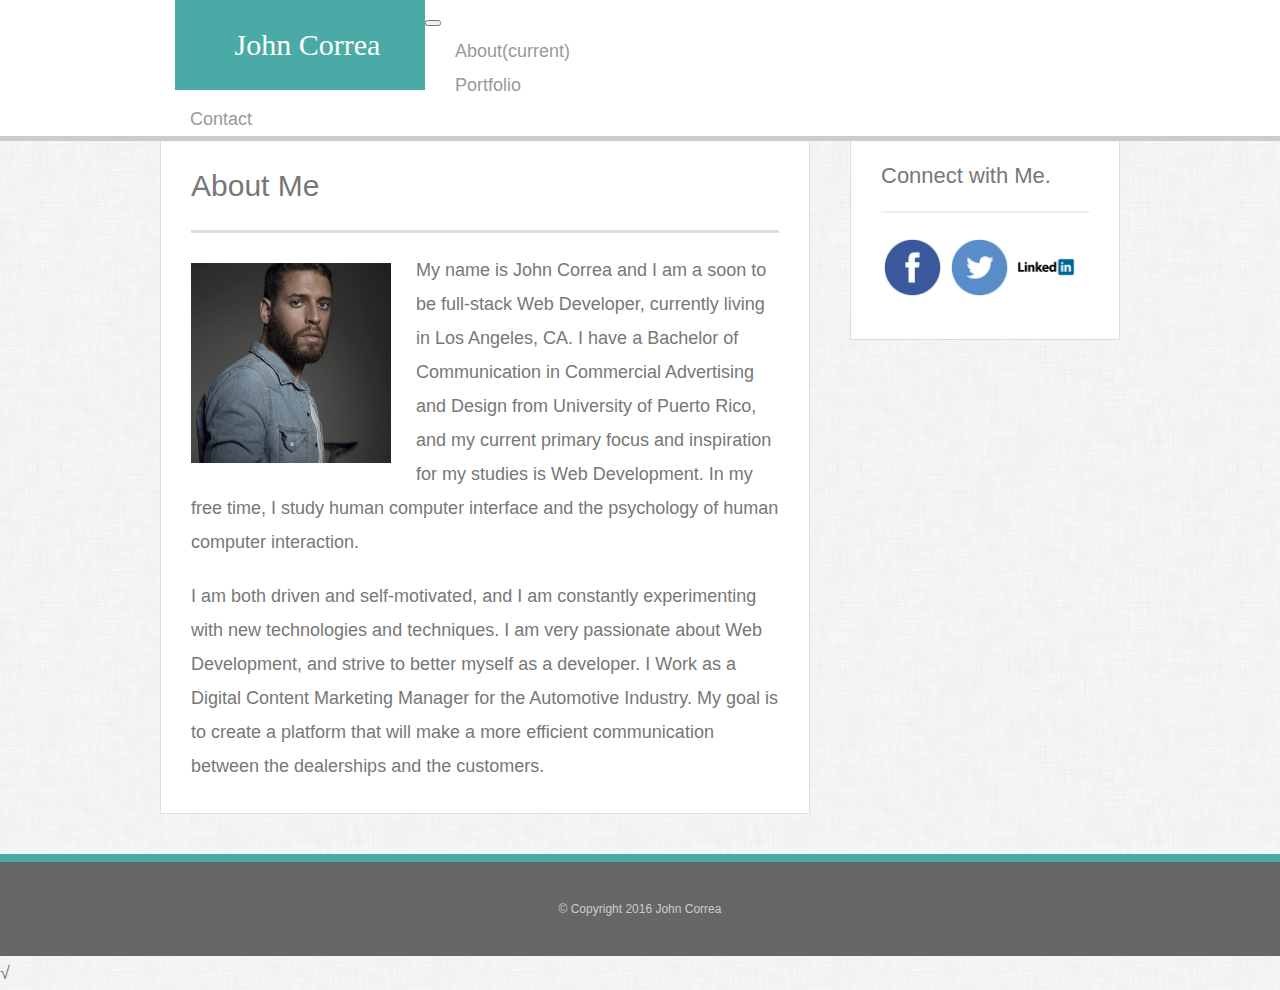
<file: index.html>
<!DOCTYPE html>
<html lang="en">

<head>
    <meta charset="utf-8">
    <meta name="viewport" content="width=device-width, initial-scale=1, shrink-to-fit=no">
    <link rel="stylesheet" href="assets/css/reset.css">
    <link rel="stylesheet" href="assets/css/style.css">
    <!-- Bootstrap CSS -->
    <link rel="stylesheet" href="https://maxcdn.bootstrapcdn.com/bootstrap/4.0.0-beta.2/css/bootstrap.min.css" integrity="sha384-PsH8R72JQ3SOdhVi3uxftmaW6Vc51MKb0q5P2rRUpPvrszuE4W1povHYgTpBfshb" crossorigin="anonymous">
    <title>About Me</title>
</head>

<body>
    <!-- <header id="masthead">
        <div class="container">

            <a href="index.html" id="logo">John Correa</a>
            <nav>
                <a href="index.html">About</a>
                <a href="portfolio.html">Portfolio</a>
                <a href="Contact.html">Contact</a>
            </nav>
        </div>
    </header> -->

    <!-- Nav Bar -->
    <nav class="navbar navbar-expand-lg navbar-light bg-light fixed-top" id="masthead">
        <div class="container mb-3">
            <a class="navbar-brand" id="logo" href="index.html">John Correa</a>
            <button class="navbar-toggler" type="button" data-toggle="collapse" data-target="#navbarNav" aria-controls="navbarNav" aria-expanded="false" aria-label="Toggle navigation">
    <span class="navbar-toggler-icon"></span>
  </button>
            <div class="collapse navbar-collapse" id="navbarNav">
                <ul class="navbar-nav ml-auto">
                    <li class="nav-item active">
                        <a class="nav-link text-secondary" href="index.html">About<span class="sr-only">(current)</span></a>
                    </li>
                    <li class="nav-item">
                        <a class="nav-link text-secondary" href="portfolio.html">Portfolio</a>
                    </li>
                    <li class="nav-item">
                        <a class="nav-link text-secondary" href="contact.html">Contact</a>
                    </li>
                </ul>
            </div>
        </div>
    </nav>

    <!-- /Nav Bar -->

    <div id="main-container" class="container">
        <section class="main-section">
            <h1>About Me</h1>
            <img src="assets/images/profile1.jpg" class="auth-image" alt="John Correa Portrait">
            <p>
                My name is John Correa and I am a soon to be full-stack Web Developer, currently living in Los Angeles, CA. I have a Bachelor of Communication in Commercial Advertising and Design from University of Puerto Rico, and my current primary focus and inspiration
                for my studies is Web Development. In my free time, I study human computer interface and the psychology of human computer interaction.
            </p>

            <p>
                I am both driven and self-motivated, and I am constantly experimenting with new technologies and techniques. I am very passionate about Web Development, and strive to better myself as a developer. I Work as a Digital Content Marketing Manager for the
                Automotive Industry. My goal is to create a platform that will make a more efficient communication between the dealerships and the customers.
            </p>
        </section>
        <section class="sidebar float-md-right col-sm col-md col-lg-4">
            <div id=" connect ">
                <h2>Connect with Me.</h2>
                <a target="_blank " href="https://www.facebook.com/jcorreaphoto "> <img src="assets/images/if_facebook_circle_color_107175.png " class="social " alt="facebook logo "></a>
                <a target="_blank " href="https://twitter.com/jcorrealive "> <img src="assets/images/if_twitter_circle_color_107170.png " class="social " alt="Twitter Logo "></a>
                <a target="_blank " href="https://www.linkedin.com/in/john-correa-a14bb22a/ "><img src="assets/images/if_linkedin_294671.png " class="social " alt="Linkedin Logo "> </a>
            </div>
        </section>
    </div>
    <footer>
        <div class="container ">
            &copy; Copyright 2016 John Correa
        </div>
    </footer>
    <!-- Optional JavaScript -->
    <!-- jQuery first, then Popper.js, then Bootstrap JS -->
    <script src="https://code.jquery.com/jquery-3.2.1.slim.min.js " integrity="sha384-KJ3o2DKtIkvYIK3UENzmM7KCkRr/rE9/Qpg6aAZGJwFDMVNA/GpGFF93hXpG5KkN " crossorigin="anonymous "></script>
    <script src="https://cdnjs.cloudflare.com/ajax/libs/popper.js/1.12.3/umd/popper.min.js " integrity="sha384-vFJXuSJphROIrBnz7yo7oB41mKfc8JzQZiCq4NCceLEaO4IHwicKwpJf9c9IpFgh " crossorigin="anonymous "></script>
    <script src="https://maxcdn.bootstrapcdn.com/bootstrap/4.0.0-beta.2/js/bootstrap.min.js " integrity="sha384-alpBpkh1PFOepccYVYDB4do5UnbKysX5WZXm3XxPqe5iKTfUKjNkCk9SaVuEZflJ " crossorigin="anonymous "></script>
</body>

</html>√
</file>
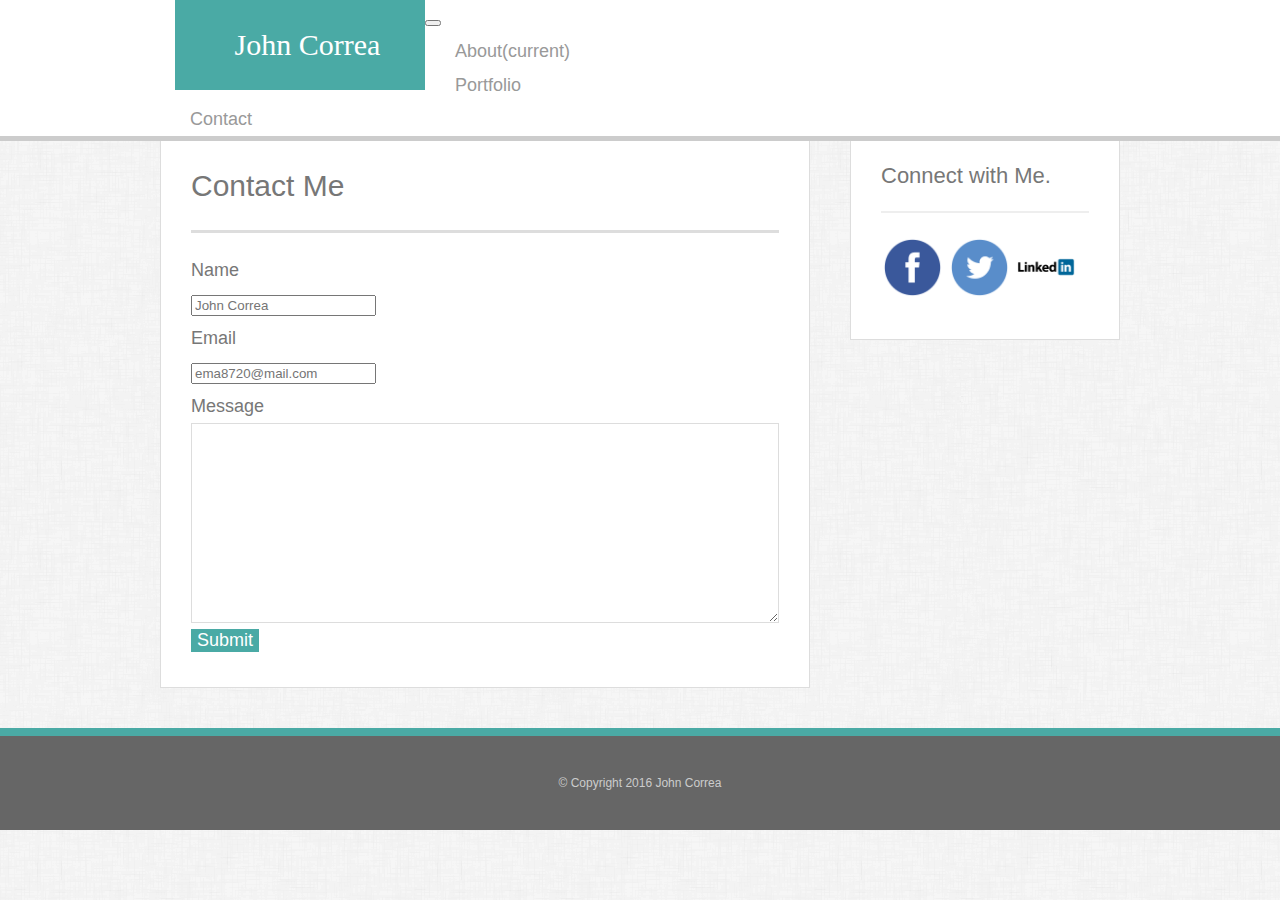
<file: contact.html>
<!DOCTYPE html>
<html lang="en">

<head>
    <meta charset="utf-8">
    <meta name="viewport" content="width=device-width, initial-scale=1, shrink-to-fit=no">
    <link rel="stylesheet" href="assets/css/reset.css">
    <link rel="stylesheet" href="assets/css/style.css">
    <!-- Bootstrap CSS -->
    <link rel="stylesheet" href="https://maxcdn.bootstrapcdn.com/bootstrap/4.0.0-beta.2/css/bootstrap.min.css" integrity="sha384-PsH8R72JQ3SOdhVi3uxftmaW6Vc51MKb0q5P2rRUpPvrszuE4W1povHYgTpBfshb" crossorigin="anonymous">
    <title>About Me</title>
</head>

<body>
    <!-- <header id="masthead">
        <div class="container">

            <a href="index.html" id="logo">John Correa</a>
            <nav>
                <a href="index.html">About</a>
                <a href="Portfolio.html">Portfolio</a>
                <a href="Contact.html">Contact</a>
            </nav>
        </div>
    </header> -->

    <!-- Nav Bar -->
    <!-- <nav class="navbar navbar-expand-lg navbar-light bg-light" id="masthead">
        <div class="container">
            <a class="navbar-brand" id="logo" href="index.html">John Correa</a>
            <button class=" navbar-toggler" type="button" data-toggle="collapse" data-target="#navbarNav" aria-controls="navbarNav" aria-expanded="false" aria-label="Toggle navigation">
    <span class="navbar-toggler-icon "></span>
  </button>

            <div class="collapse navbar-collapse " id="navbarSupportedContent ">
                <ul class="navbar-nav ml-auto mr-0 ">
                    <li class="nav-item active ">
                        <a class="nav-link text-secondary " href="index.html ">About <span class="sr-only ">(current)</span></a>
                    </li>
                    <li class="nav-item active ">
                        <a class="nav-link text-secondary " href="portfolio.html ">Portfolio</a>
                    </li>

                    <li class="nav-item active ">
                        <a class="nav-link text-secondary " href="contact.html ">Contact</a>
                    </li>
                </ul>

            </div>
        </div>
    </nav> -->
    <!--  /Nav Bar -->

    <nav class="navbar navbar-expand-lg navbar-light bg-light fixed-top" id="masthead">
        <div class="container mb-3">
            <a class="navbar-brand" id="logo" href="index.html">John Correa</a>
            <button class="navbar-toggler" type="button" data-toggle="collapse" data-target="#navbarNav" aria-controls="navbarNav" aria-expanded="false" aria-label="Toggle navigation">
    <span class="navbar-toggler-icon"></span>
  </button>
            <div class="collapse navbar-collapse" id="navbarNav">
                <ul class="navbar-nav ml-auto">
                    <li class="nav-item active">
                        <a class="nav-link text-secondary" href="index.html">About<span class="sr-only">(current)</span></a>
                    </li>
                    <li class="nav-item">
                        <a class="nav-link text-secondary" href="portfolio.html">Portfolio</a>
                    </li>
                    <li class="nav-item">
                        <a class="nav-link text-secondary" href="contact.html">Contact</a>
                    </li>
                </ul>
            </div>
        </div>
    </nav>


    <div id="main-container" class="container">
        <section class="main-section">
            <h1>Contact Me</h1>

            <form id="Contact-Form">
                <ul>
                    <li>
                        <label for="name">Name</label>
                        <input type="text" name="name" id="name" placeholder="John Correa" required="required">
                    </li>
                    <li>
                        <label for="email">Email</label>
                        <input type="text" name="email" id="email" placeholder="ema8720@mail.com" required="required">
                    </li>
                    <li>
                        <label for="message">Message</label>
                        <textarea id="message" name="message" required="required"></textarea>
                    </li>
                </ul>
                <input type="submit" name="submit">
            </form>
        </section>
        <section class="sidebar col-xs col-sm col-md col-lg-4">
            <div id="connect">
                <h2>Connect with Me.</h2>
                <a target="_blank" href="https://www.facebook.com/jcorreaphoto"> <img src="assets/images/if_facebook_circle_color_107175.png" class="social" alt="facebook logo"></a>
                <a target="_blank" href="https://twitter.com/jcorrealive"> <img src="assets/images/if_twitter_circle_color_107170.png" class="social" alt="Twitter Logo"></a>
                <a target="_blank" href="https://www.linkedin.com/in/john-correa-a14bb22a/"><img src="assets/images/if_linkedin_294671.png" class="social" alt="Linkedin Logo"> </a>
            </div>
        </section>
    </div>
    <footer>
        <div class="container">
            &copy; Copyright 2016 John Correa
        </div>
    </footer>

    <!-- Optional JavaScript -->
    <!-- jQuery first, then Popper.js, then Bootstrap JS -->
    <script src="https://code.jquery.com/jquery-3.2.1.slim.min.js" integrity="sha384-KJ3o2DKtIkvYIK3UENzmM7KCkRr/rE9/Qpg6aAZGJwFDMVNA/GpGFF93hXpG5KkN" crossorigin="anonymous"></script>
    <script src="https://cdnjs.cloudflare.com/ajax/libs/popper.js/1.12.3/umd/popper.min.js" integrity="sha384-vFJXuSJphROIrBnz7yo7oB41mKfc8JzQZiCq4NCceLEaO4IHwicKwpJf9c9IpFgh" crossorigin="anonymous"></script>
    <script src="https://maxcdn.bootstrapcdn.com/bootstrap/4.0.0-beta.2/js/bootstrap.min.js" integrity="sha384-alpBpkh1PFOepccYVYDB4do5UnbKysX5WZXm3XxPqe5iKTfUKjNkCk9SaVuEZflJ" crossorigin="anonymous"></script>

</body>

</html>
</file>
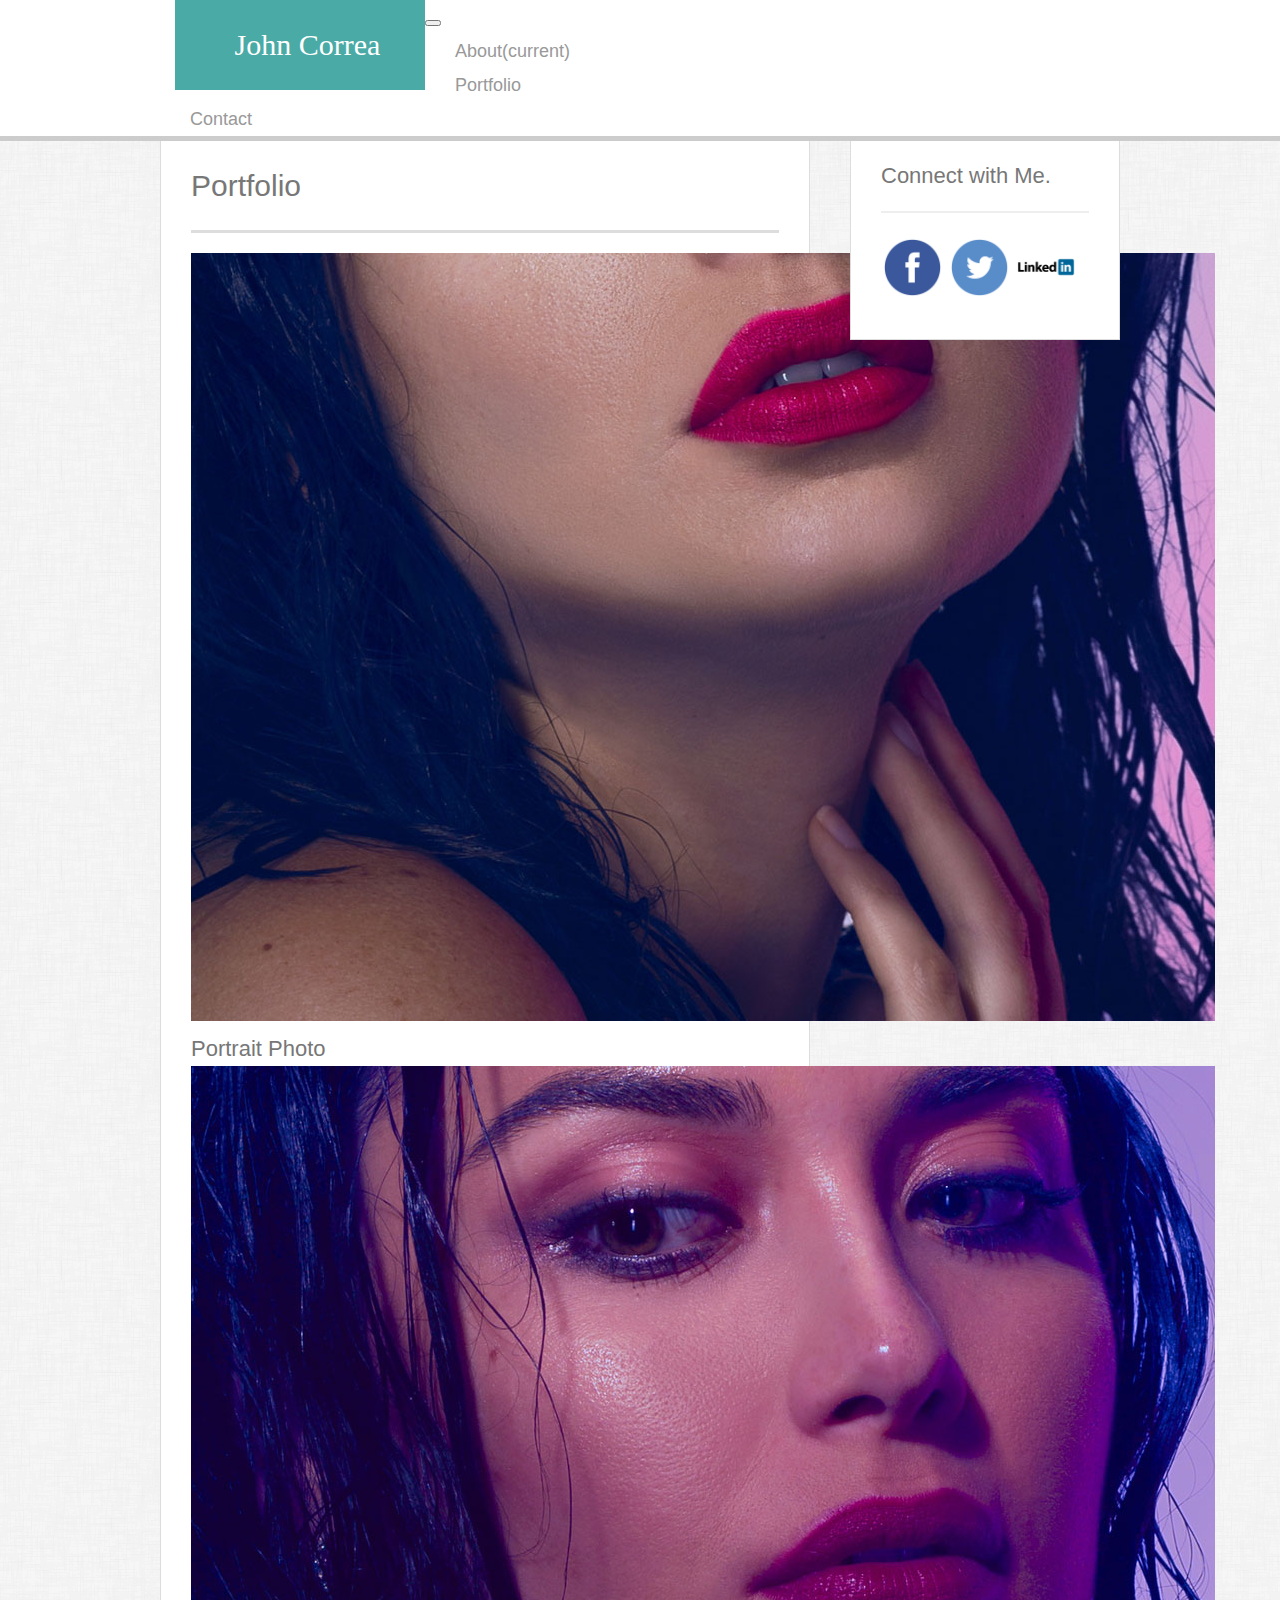
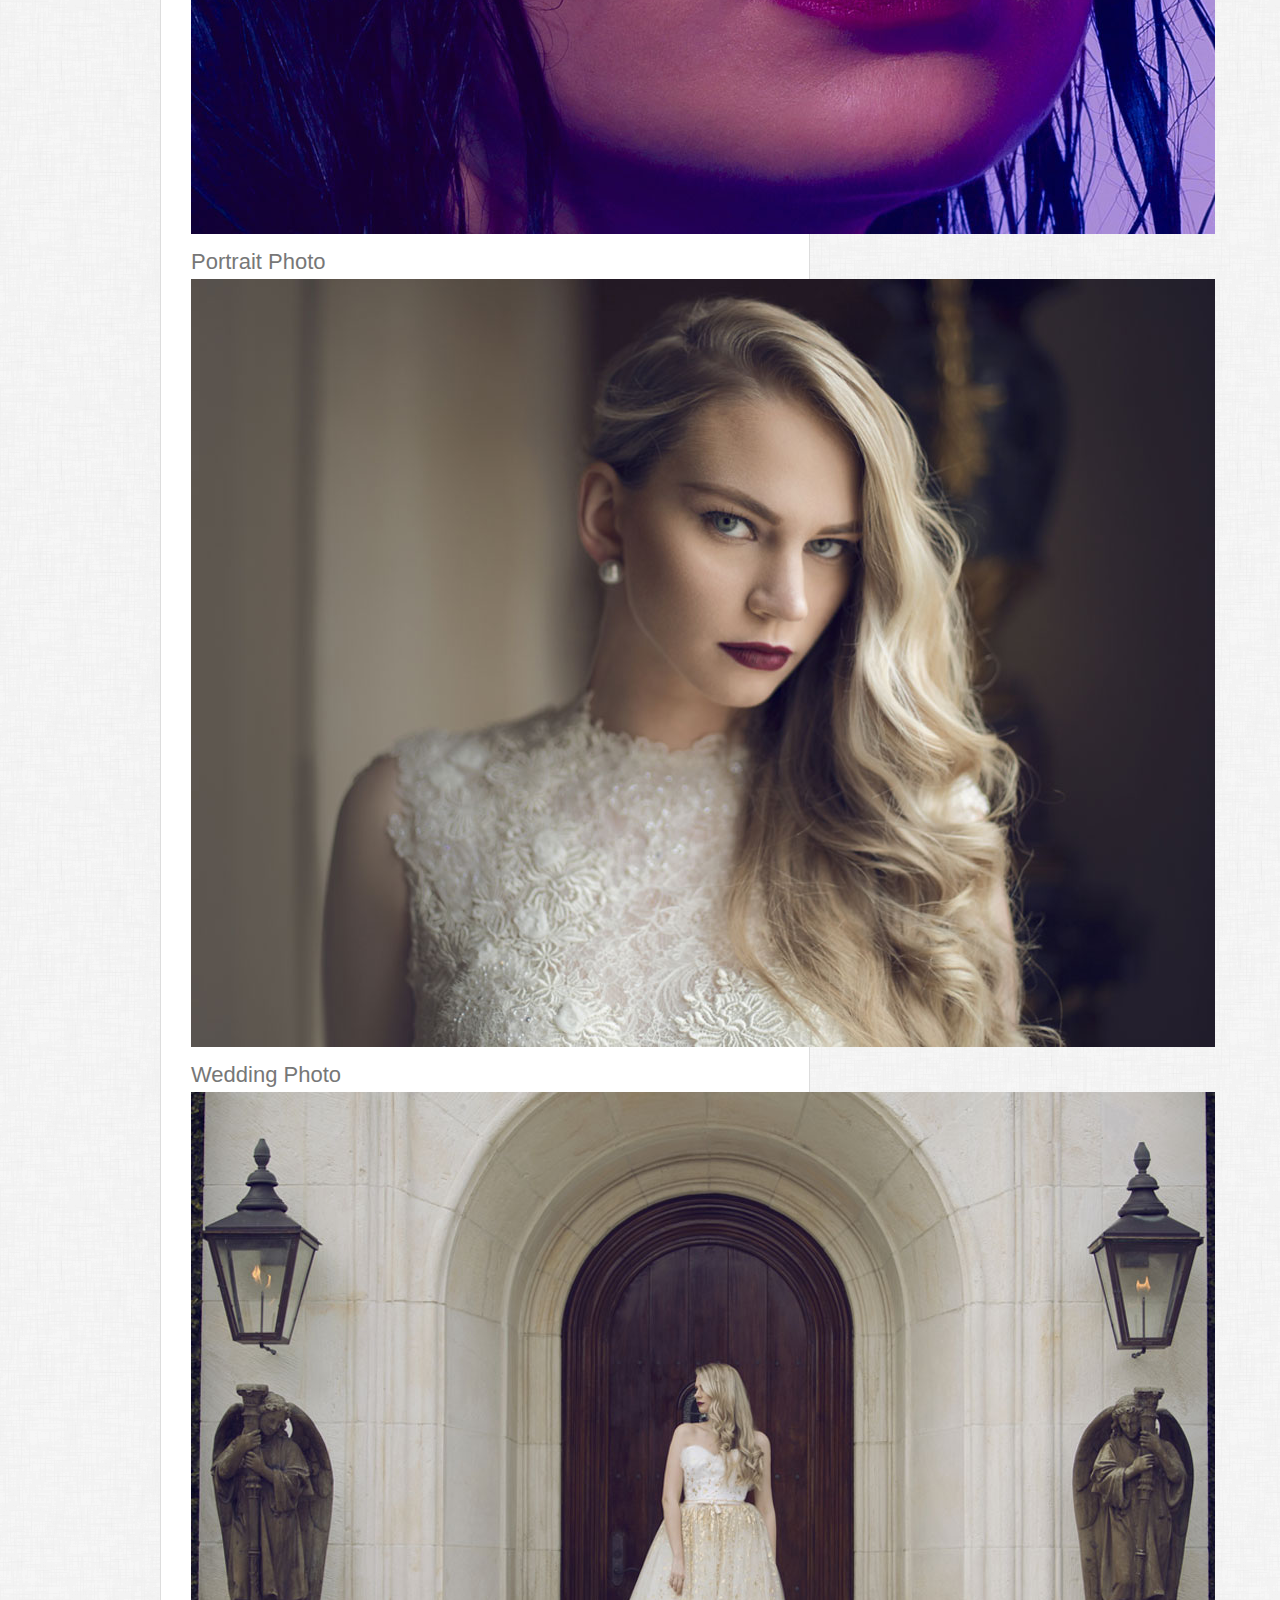
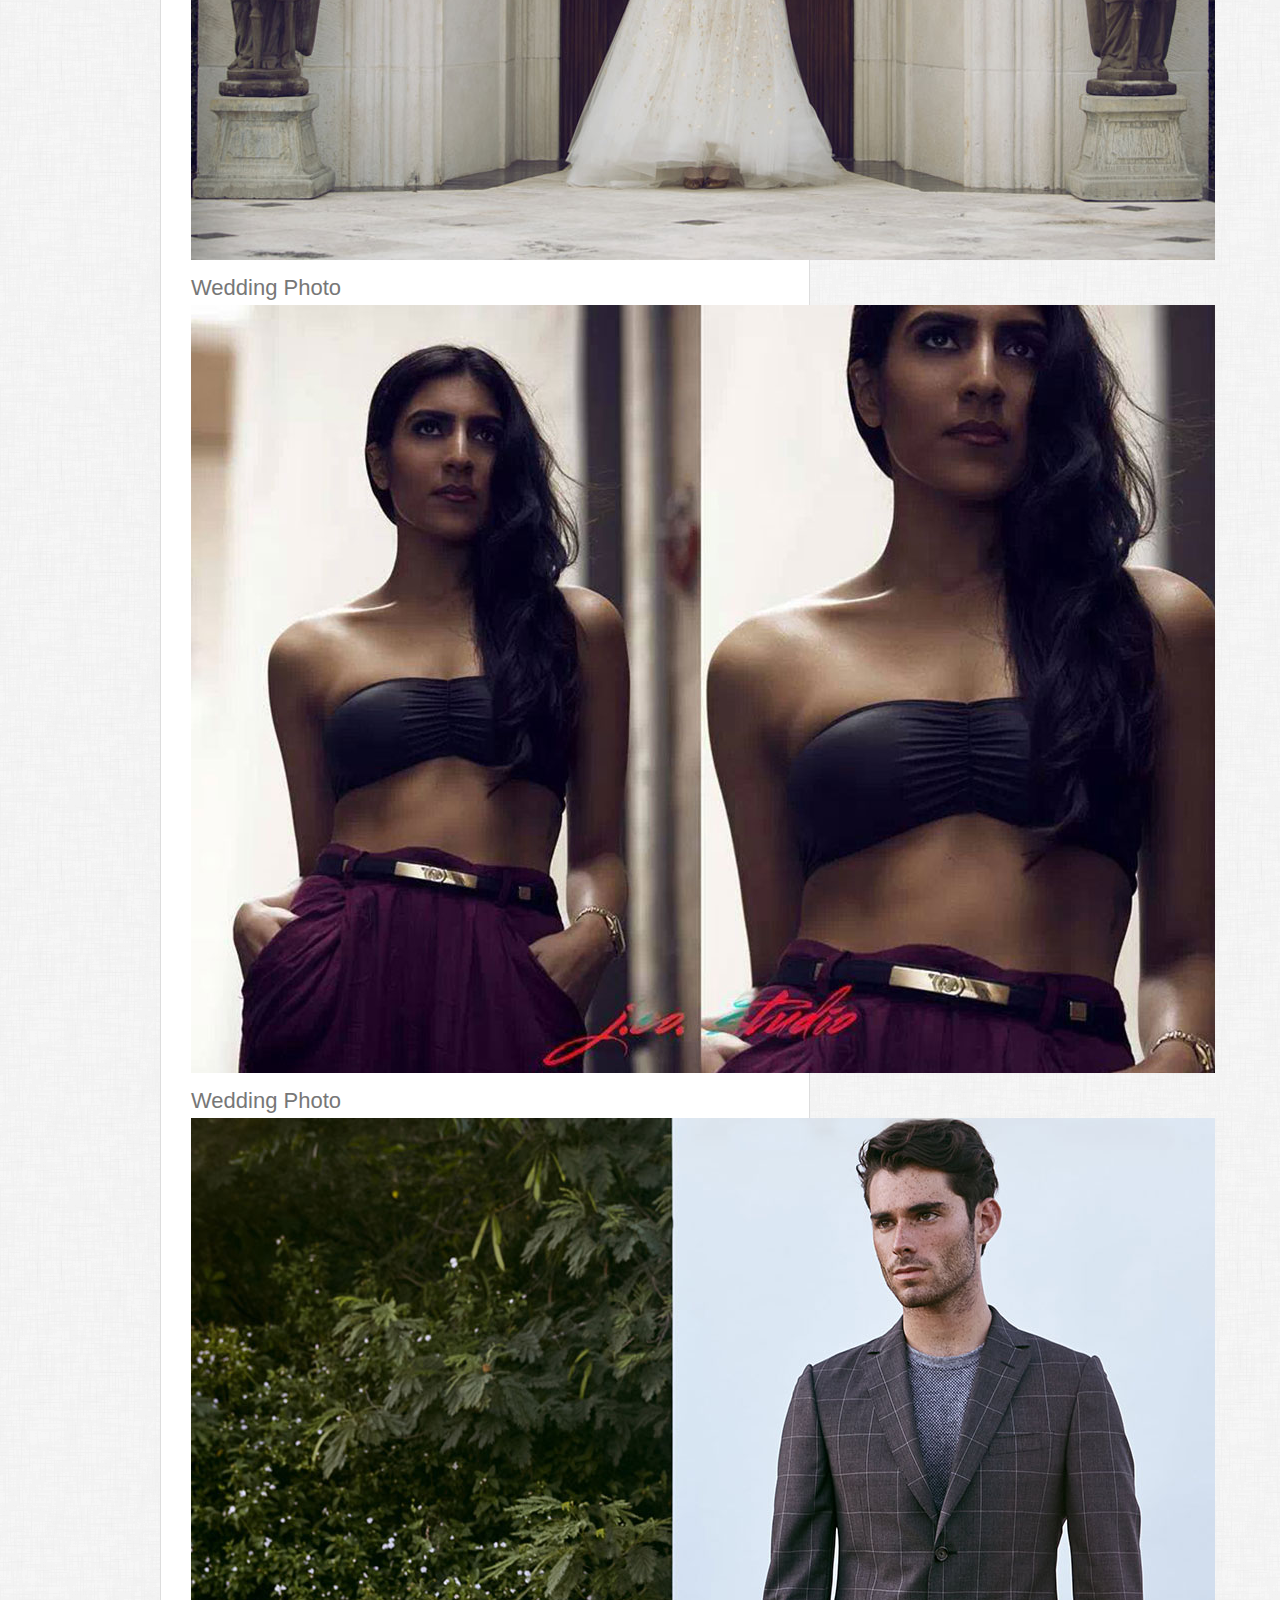
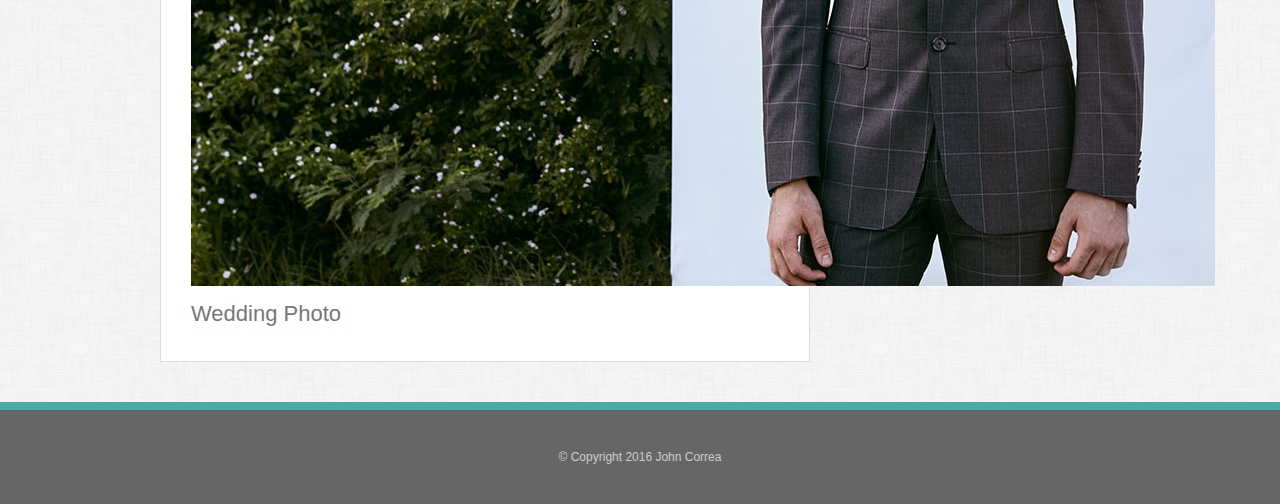
<file: portfolio.html>
<!DOCTYPE html>
<html lang="en">

<head>
    <meta charset="UTF-8">
    <link rel="stylesheet" href="assets/css/reset.css">
    <link rel="stylesheet" href="assets/css/style.css">
    <!-- Bootstrap CSS -->
    <link rel="stylesheet" href="https://maxcdn.bootstrapcdn.com/bootstrap/4.0.0-beta.2/css/bootstrap.min.css" integrity="sha384-PsH8R72JQ3SOdhVi3uxftmaW6Vc51MKb0q5P2rRUpPvrszuE4W1povHYgTpBfshb" crossorigin="anonymous">
    <title>John Correa</title>
</head>

<body>
    <!-- <header id="masthead">
        <div class="container">

            <a href="index.html" id="logo">John Correa</a>
            <nav>
                <a href="index.html">About</a>
                <a href="portfolio.html">Portfolio</a>
                <a href="Contact.html">Contact</a>
            </nav>
        </div> -->

    <!-- Nav Bar -->
    <nav class="navbar navbar-expand-lg navbar-light bg-light fixed-top" id="masthead">
        <div class="container mb-3">
            <a class="navbar-brand" id="logo" href="index.html">John Correa</a>
            <button class="navbar-toggler" type="button" data-toggle="collapse" data-target="#navbarNav" aria-controls="navbarNav" aria-expanded="false" aria-label="Toggle navigation">
    <span class="navbar-toggler-icon"></span>
  </button>
            <div class="collapse navbar-collapse" id="navbarNav">
                <ul class="navbar-nav ml-auto">
                    <li class="nav-item active">
                        <a class="nav-link text-secondary" href="index.html">About<span class="sr-only">(current)</span></a>
                    </li>
                    <li class="nav-item">
                        <a class="nav-link text-secondary" href="portfolio.html">Portfolio</a>
                    </li>
                    <li class="nav-item">
                        <a class="nav-link text-secondary" href="contact.html">Contact</a>
                    </li>
                </ul>
            </div>
        </div>
    </nav>
    <!-- /Nav Bar -->

    </header>
    <div id="main-container" class="container">
        <section class="main-section">
            <h1>Portfolio</h1>

            <div class="row ">
                <div class="col-xs col-sm card p-3 m-3" style="width: 20rem;">
                    <img class="card-img-top" src="assets/images/numbers-05.jpg" alt="Card image cap">
                    <div class="card-body">
                        <h4 class="card-title text-center">Portrait Photo</h4>
                    </div>
                </div>
                <div class="col-xs col-sm card p-3 m-3" style="width: 20rem;">
                    <img class="card-img-top" src="assets/images/numbers-06.jpg" alt="Card image cap">
                    <div class="card-body">
                        <h4 class="card-title text-center">Portrait Photo</h4>
                    </div>
                </div>
            </div>

            <div class="row">
                <div class="col-xs col-sm card p-3 m-3" style="width: 20rem;">
                    <img class="card-img-top" src="assets/images/numbers-03.jpg" alt="Card image cap">
                    <div class="card-body">
                        <h4 class="card-title text-center">Wedding Photo</h4>
                    </div>
                </div>
                <div class="col-xs col-sm card p-3 m-3" style="width: 20rem;">
                    <img class="card-img-top" src="assets/images/numbers-04.jpg" alt="Card image cap">
                    <div class="card-body">
                        <h4 class="card-title text-center">Wedding Photo</h4>
                    </div>
                </div>
            </div>

            <div class="row">
                <div class="col-xs col-sm card p-3 m-3" style="width: 20rem;">
                    <img class="card-img-top" src="assets/images/numbers-01.jpg" alt="Card image cap">
                    <div class="card-body">
                        <h4 class="card-title text-center">Wedding Photo</h4>
                    </div>
                </div>
                <div class="col-xs col-sm card p-3 m-3" style="width: 20rem;">
                    <img class="card-img-top" src="assets/images/numbers-07.jpg" alt="Card image cap">
                    <div class="card-body">
                        <h4 class="card-title text-center">Wedding Photo</h4>
                    </div>
                </div>
            </div>



        </section>







        <section class="sidebar float-md-right col-sm col-md col-lg-4">
            <div id="connect">
                <h2>Connect with Me.</h2>
                <a target="_blank" href="https://www.facebook.com/jcorreaphoto"> <img src="assets/images/if_facebook_circle_color_107175.png" class="social" alt="facebook logo"></a>
                <a target="_blank" href="https://twitter.com/jcorrealive"> <img src="assets/images/if_twitter_circle_color_107170.png" class="social" alt="Twitter Logo"></a>
                <a target="_blank" href="https://www.linkedin.com/in/john-correa-a14bb22a/"><img src="assets/images/if_linkedin_294671.png" class="social" alt="Linkedin Logo"> </a>
            </div>
        </section>
    </div>
    </div>
    <footer>
        <div class="container">
            &copy; Copyright 2016 John Correa
        </div>
    </footer>
    <!-- Optional JavaScript -->
    <!-- jQuery first, then Popper.js, then Bootstrap JS -->
    <script src="https://code.jquery.com/jquery-3.2.1.slim.min.js" integrity="sha384-KJ3o2DKtIkvYIK3UENzmM7KCkRr/rE9/Qpg6aAZGJwFDMVNA/GpGFF93hXpG5KkN" crossorigin="anonymous"></script>
    <script src="https://cdnjs.cloudflare.com/ajax/libs/popper.js/1.12.3/umd/popper.min.js" integrity="sha384-vFJXuSJphROIrBnz7yo7oB41mKfc8JzQZiCq4NCceLEaO4IHwicKwpJf9c9IpFgh" crossorigin="anonymous"></script>
    <script src="https://maxcdn.bootstrapcdn.com/bootstrap/4.0.0-beta.2/js/bootstrap.min.js" integrity="sha384-alpBpkh1PFOepccYVYDB4do5UnbKysX5WZXm3XxPqe5iKTfUKjNkCk9SaVuEZflJ" crossorigin="anonymous"></script>
</body>

</html>
</file>
<file: assets/css/style.css>
* {
    box-sizing: border-box;
}

body {
    font-size: 18px;
    line-height: 34px;
    font-family: "Arial", "Helvetica Neue", Helvetica, sans-serif;
    color: #777;
    background-image: url(../images/dust_scratches.png)
}

.container {
    width: 100%;
    max-width: 960px;
    margin: 0 auto;
    clear: both;
}

h1,
h2,
h3,
p {
    margin-bottom: 20px;
}

p:last-child {
    margin-bottom: 0;
}

h1,
h2,
h3,
{
    font-weight: 700;
    color: #4aaaa5;
}

h1 {
    font-size: 30px;
    line-height: 49px;
    border-bottom: 3px solid #ddd;
    padding-bottom: 20px;
}

h2,
h4 {
    font-size: 22px;
}


/* header */

#masthead {
    background: #fff !important;
    ;
    margin: 0 0 30px;
    /* z-index: 99; */
    color: #fff !important;
    overflow: auto;
    border-bottom: 5px solid #ccc !important;
    position: fixed;
    width: 100%;
    padding-top: 0px;
    padding-bottom: 0px;
}

#logo {
    width: 250px;
    height: 90px;
    background: #4aaaa5;
    float: left;
    font-family: "Georgia", Times, 'Times New Roman', serif;
    text-align: center;
    line-height: 90px;
    color: #fff;
    font-weight: 700px;
    font-size: 30px;
    text-decoration: none;
}

nav {
    margin-top: 25px;
}

nav a {
    color: #999;
    text-decoration: none;
    margin-left: 15px;
    display: inline-block;
    border-left: 1px solid #efefef;
    padding-left: 15px;
    line-height: 18px;
}

nav a:first-child {
    border-left: 0 none;
}


/* Main */

#main-container {
    padding-top: 130px;
}

.main-section {
    background: #fff;
    padding: 30px;
    margin: 0 0 40px 0;
    width: 100%;
    max-width: 650px;
    float: left;
    border: 1px solid #ddd;
}

.auth-image {
    width: 200px;
    height: auto;
    margin-top: 10px;
    float: left;
    margin-right: 25px;
}


/* sidebars */

.sidebar {
    background: #fff;
    padding: 30px;
    width: 100%;
    max-width: 270px;
    float: right;
    border: 1px solid #ddd;
    margin-bottom: 20px;
}

h3,
.sidebar h2 {
    border-bottom: 2px solid #eee;
    padding-bottom: 20px;
    margin-bottom: 15px;
    line-height: 30px;
}

.social {
    width: 62px;
    height: 62px;
    margin-top: 8px;
    margin-right: 5px;
}

.social:last-child {
    margin-right: 0;
}

footer {
    background: #666;
    color: #fff;
    padding: 30px 0;
    clear: both;
    border-top: 8px solid #4aaaa5;
    color: #ccc;
    font-size: 12px;
    text-align: center;
}


/* Portfolio*/

.work {
    width: 200px;
    overflow: auto;
    position: relative;
    float: left;
    margin: 20px 0 25px;
}

.work:nth-child(even) {
    margin-right: 40px;
}

.work {
    width: 100%;
    border: 0, none;
    opacity: .8;
}

.work h3 {
    border-bottom: 0;
    background: #4aaaa5;
    color: #fff;
    text-align: center;
    position: absolute;
    bottom: 20px;
    padding: 15px;
    width: 100%;
    line-height: 30px;
    margin-bottom: 0;
    font-weight: 300;
}


/* .work  */

#label {
    border-bottom: 0;
    background: #4aaaa5;
    color: #fff;
    text-align: center;
    position: absolute;
    bottom: 20px;
    padding-left: 0;
    padding-right: 0;
    padding-top: 20px;
    padding-bottom: 20px;
    width: 100%;
    line-height: 30px;
    margin-bottom: 0;
    font-weight: 300;
}


/* Contact */

#contact-form ul {
    margin-bottom: 20px;
}

#contact-form li {
    margin-bottom: 10px;
}

label,
input [type=text],
input [type=email],
textarea {
    display: block;
    width: 100%;
}

input [type=text],
input [type=email],
textarea {
    height: 35px;
    border: 1px solid #ddd;
    padding: 0 10px;
    font-size: 14px;
}

textarea {
    height: 200px;
}

input[type=submit] {
    background: #4aaaa5;
    border: 0 none;
    color: #fff;
    font-size: 18px;
    padding: 10px, 30px;
    cursor: pointer;
}
</file>
